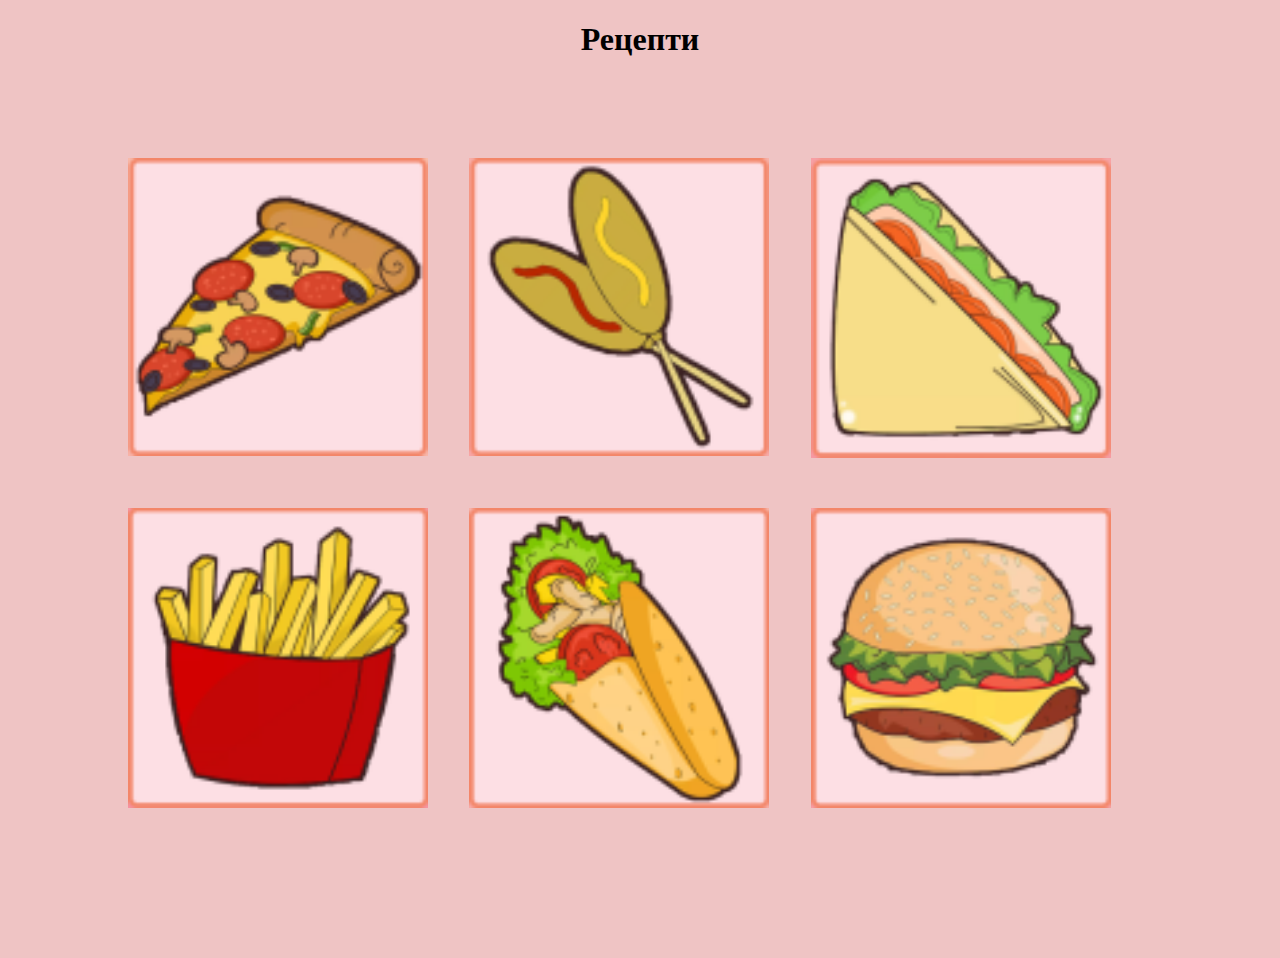
<file: recepti.html>
<!DOCTYPE html>
<html>
    <head>
        <meta charset="utf-8">
        <meta http-equiv="X-UA-Compatible" content="IE=edge">
        <title>Рецепти</title>
        <meta name="description" content="">
        <meta name ="viewport" content="width=device-width, initial-scale=1">
        <link rel="stylesheet" href="styleRec.css">
    </head>
    <body>
        <h1>Рецепти</h1>
        <main>
        
            <a href="pizza/pizza.html" target="_blank" ><img src="pizza.png" id="piz"></a>
            <a href="corndog/corndog.html" target="_blank"><img src="Corndog.png"></a>
            <a href="djob/djob.html" target="_blank"><img src="Job.png"></a>
            <a href="kartofi/kartofi.html" target="_blank"><img src="Kartofi.png"></a>
            <a href="duner/duner.html" target="_blank"><img src="duner.png"></a>
            <a href="burger/burger.html" target="_blank"><img src="burger.png"></a>
        </main>
    </body>
</html>
</file>
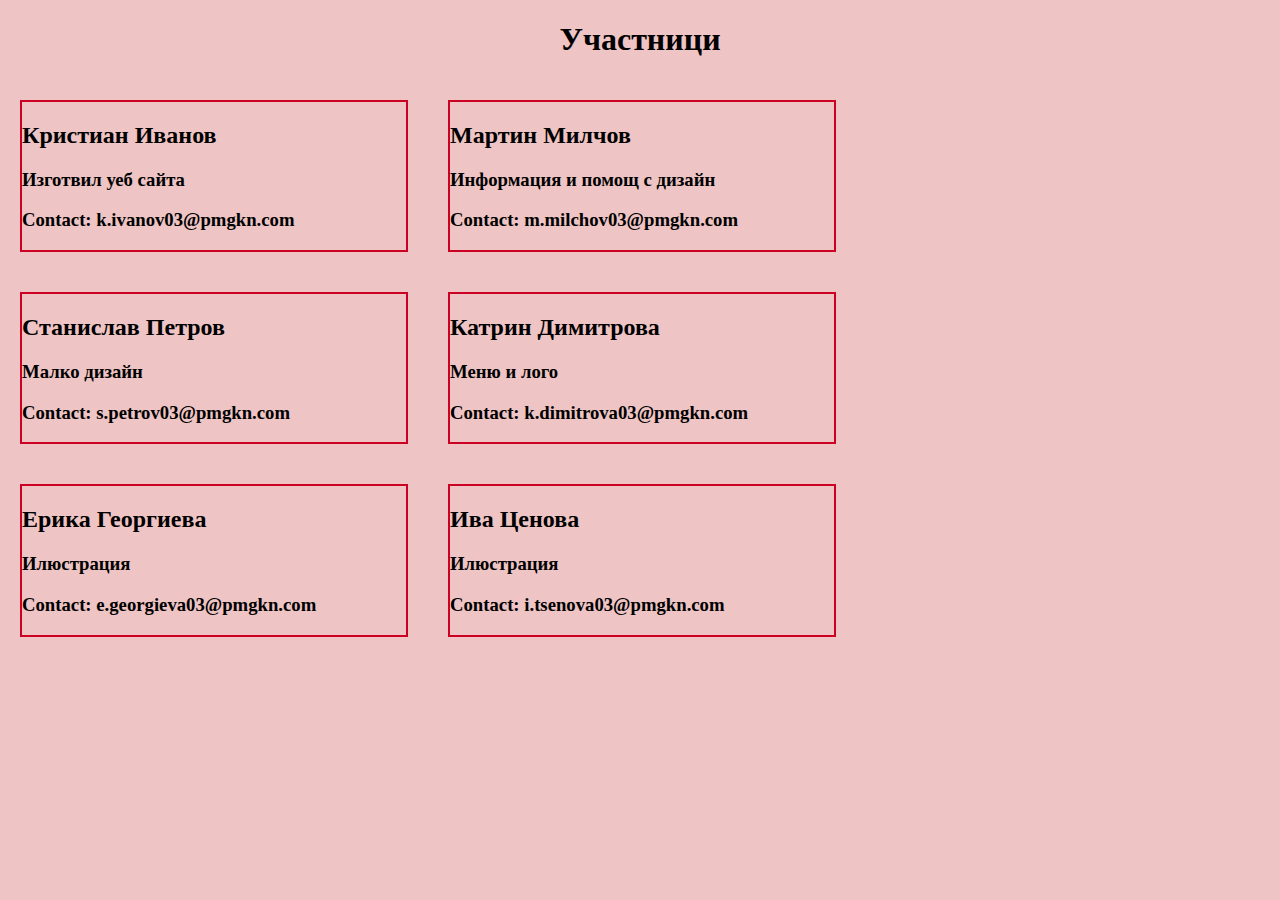
<file: uchasnucu.html>
<!DOCTYPE html>
<html>
    <head>
        <meta charset="utf-8">
        <meta http-equiv="X-UA-Compatible" content="IE=edge">
        <title>Участници</title>
        <meta name="description" content="">
        <meta name ="viewport" content="width=device-width, initial-scale=1">
        <link rel="stylesheet" href="uchasniciStyle.css">
    </head>
    <body>
        <h1>Участници</h1>
        <main>
            <div class="kris tm">
                <h2>Кристиан Иванов</h2>
                <h3>Изготвил уеб сайта</h3>
                <h3>Contact: k.ivanov03@pmgkn.com</h3>
            </div>
            <div class="michi tm">
                <h2>Мартин Милчов</h2>
                <h3>Информация и помощ с дизайн</h3>
                <h3>Contact: m.milchov03@pmgkn.com</h3>
            </div>
            <div class="clashera tm">
                <h2>Станислав Петров</h2>
                <h3>Малко дизайн</h3>
                <h3>Contact: s.petrov03@pmgkn.com</h3>
            </div>
            <div class="katrin tm">
                <h2>Катрин Димитрова</h2>
                <h3>Меню и лого</h3>
                <h3>Contact: k.dimitrova03@pmgkn.com</h3>
            </div>
            <div class="erika tm">
                <h2>Ерика Георгиева</h2>
                <h3>Илюстрация</h3>
                <h3>Contact: e.georgieva03@pmgkn.com</h3>
            </div>
            <div class="iva tm">
                <h2>Ива Ценова</h2>
                <h3>Илюстрация</h3>
                <h3>Contact: i.tsenova03@pmgkn.com</h3>
            </div>

            
        </main>
    </body>

</html>
</file>
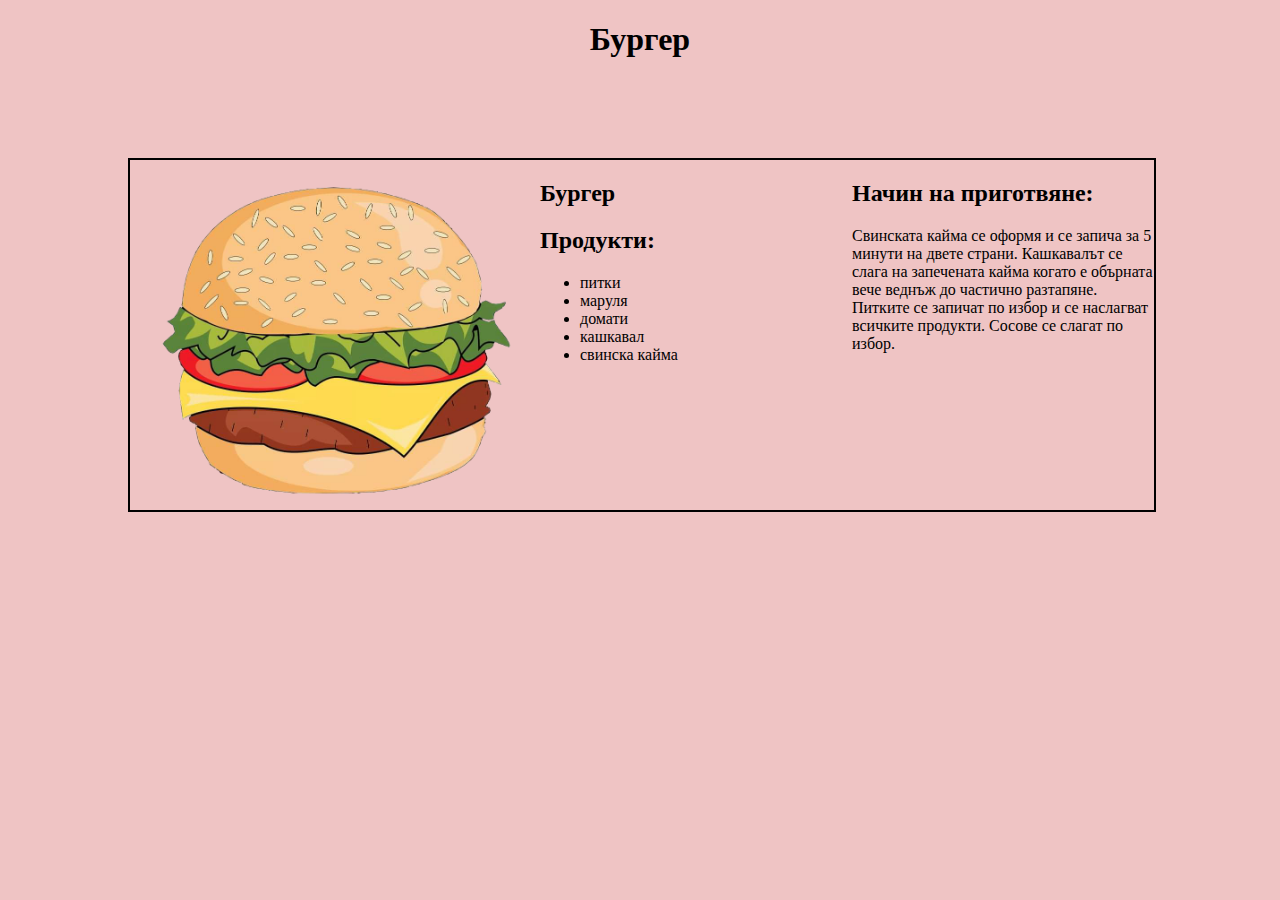
<file: burger/burger.html>
<!DOCTYPE html>
<html>
    <head>
        <meta charset="utf-8">
        <meta http-equiv="X-UA-Compatible" content="IE=edge">
        <title>Бургер</title>
        <meta name="description" content="">
        <meta name ="viewport" content="width=device-width, initial-scale=1">
        <link rel="stylesheet" href="burgerStyle.css">
    </head>
    <body>
        <main>
            <h1>Бургер</h1>
            <div class="info">
                <div class="photo">
                    <img src="burger.png">
                </div>
                <div class="sustavki">
                    <h2>Бургер</h2>
                    <h2>Продукти:</h2>
                    <ul>
                        <li>питки</li>
                        <li>маруля</li>
                        <li>домати</li>
                        <li>кашкавал</li>
                        <li>свинска кайма</li>
                        
                        
                        
                    </ul>

                </div>
                <div class = "nachin">
                    <h2>Начин на приготвяне:</h2>
                    <p>Свинската кайма се оформя и се запича за 5 минути на двете страни. Кашкавалът се слага на запечената кайма когато е обърната вече веднъж до частично разтапяне. Питките се запичат по избор и се наслагват всичките продукти. Сосове се слагат по избор.</p>
                    
                </div>
            </div>
        </main>
        
        
        
        
        
    </body>
</html>
</file>
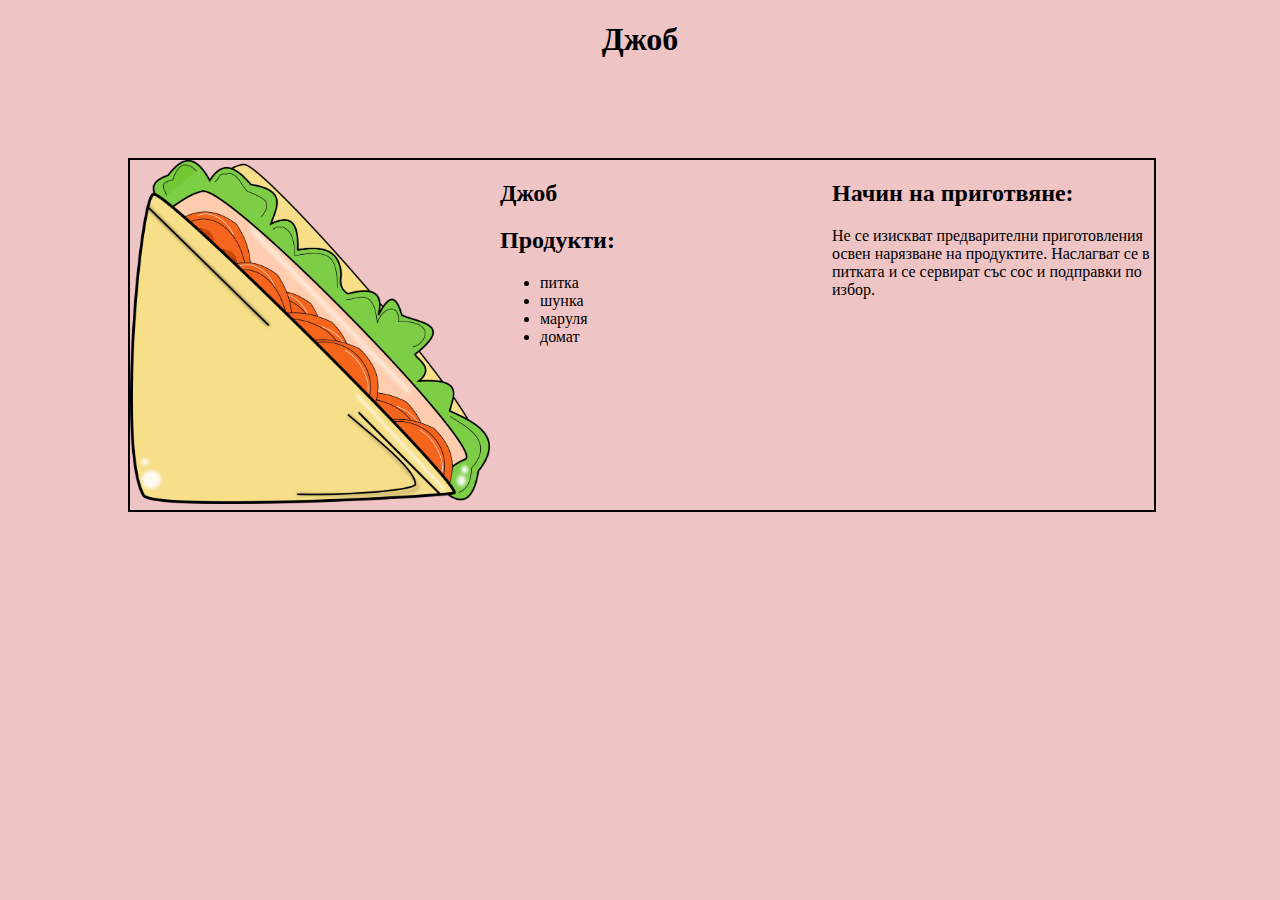
<file: djob/djob.html>
<!DOCTYPE html>
<html>
    <head>
        <meta charset="utf-8">
        <meta http-equiv="X-UA-Compatible" content="IE=edge">
        <title>Джоб</title>
        <meta name="description" content="">
        <meta name ="viewport" content="width=device-width, initial-scale=1">
        <link rel="stylesheet" href="djobStyle.css">
    </head>
    <body>
        <main>
            <h1>Джоб</h1>
            <div class="info">
                <div class="photo">
                    <img src="received_191982429375053.png">
                </div>
                <div class="sustavki">
                    <h2>Джоб</h2>
                    <h2>Продукти:</h2>
                    <ul>
                        <li>питка</li>
                        <li>шунка</li>
                        <li>маруля</li>
                        <li>домат</li>
                        
                        
                    </ul>

                </div>
                <div class = "nachin">
                    <h2>Начин на приготвяне:</h2>
                    <p>Не се изискват предварителни приготовления освен нарязване на продуктите. Наслагват се в питката и се сервират със сос и подправки по избор.</p>
                    
                </div>
            </div>
        </main>
        
        
        
        
        
    </body>
</html>
</file>
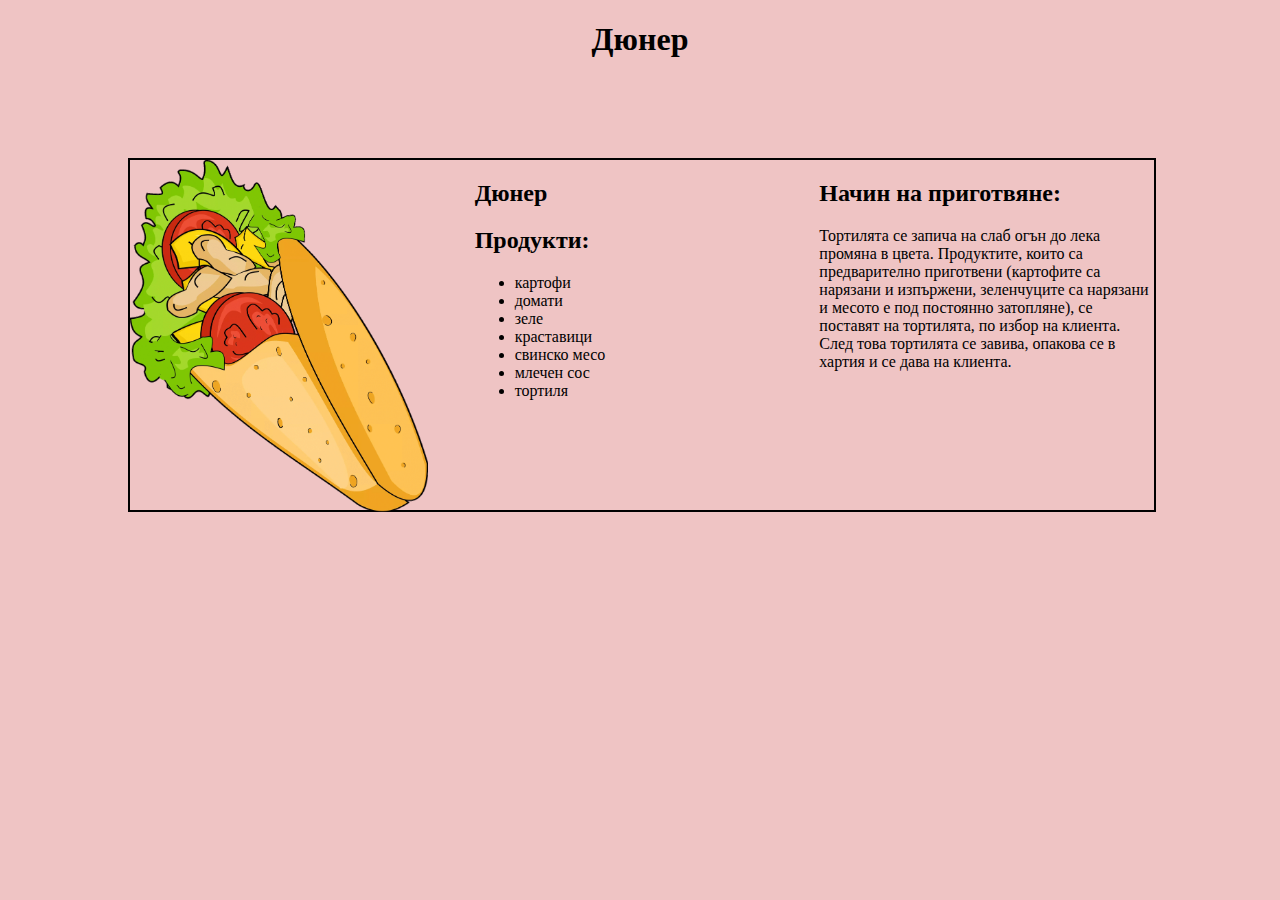
<file: duner/duner.html>
<!DOCTYPE html>
<html>
    <head>
        <meta charset="utf-8">
        <meta http-equiv="X-UA-Compatible" content="IE=edge">
        <title>Дюнер</title>
        <meta name="description" content="">
        <meta name ="viewport" content="width=device-width, initial-scale=1">
        <link rel="stylesheet" href="dunerStyle.css">
    </head>
    <body>
        <main>
            <h1>Дюнер</h1>
            <div class="info">
                <div class="photo">
                    <img src="received_2985381771699172.gif">
                </div>
                <div class="sustavki">
                    <h2>Дюнер</h2>
                    <h2>Продукти:</h2>
                    <ul>
                        <li>картофи</li>
                        <li>домати</li>
                        <li>зеле</li>
                        <li>краставици</li>
                        <li>свинско месо</li>
                        <li>млечен сос </li>
                        <li>тортиля</li>
                        
                    </ul>

                </div>
                <div class = "nachin">
                    <h2>Начин на приготвяне:</h2>
                    <p>Тортилята се запича на слаб огън до лека промяна в цвета. Продуктите, които са предварително приготвени (картофите са нарязани и изпържени, зеленчуците са нарязани и месото е под постоянно затопляне), се поставят на тортилята, по избор на клиента. След това тортилята се завива, опакова се в хартия и се дава на клиента.</p>
                    
                </div>
            </div>
        </main>
        
        
        
        
        
    </body>
</html>
</file>
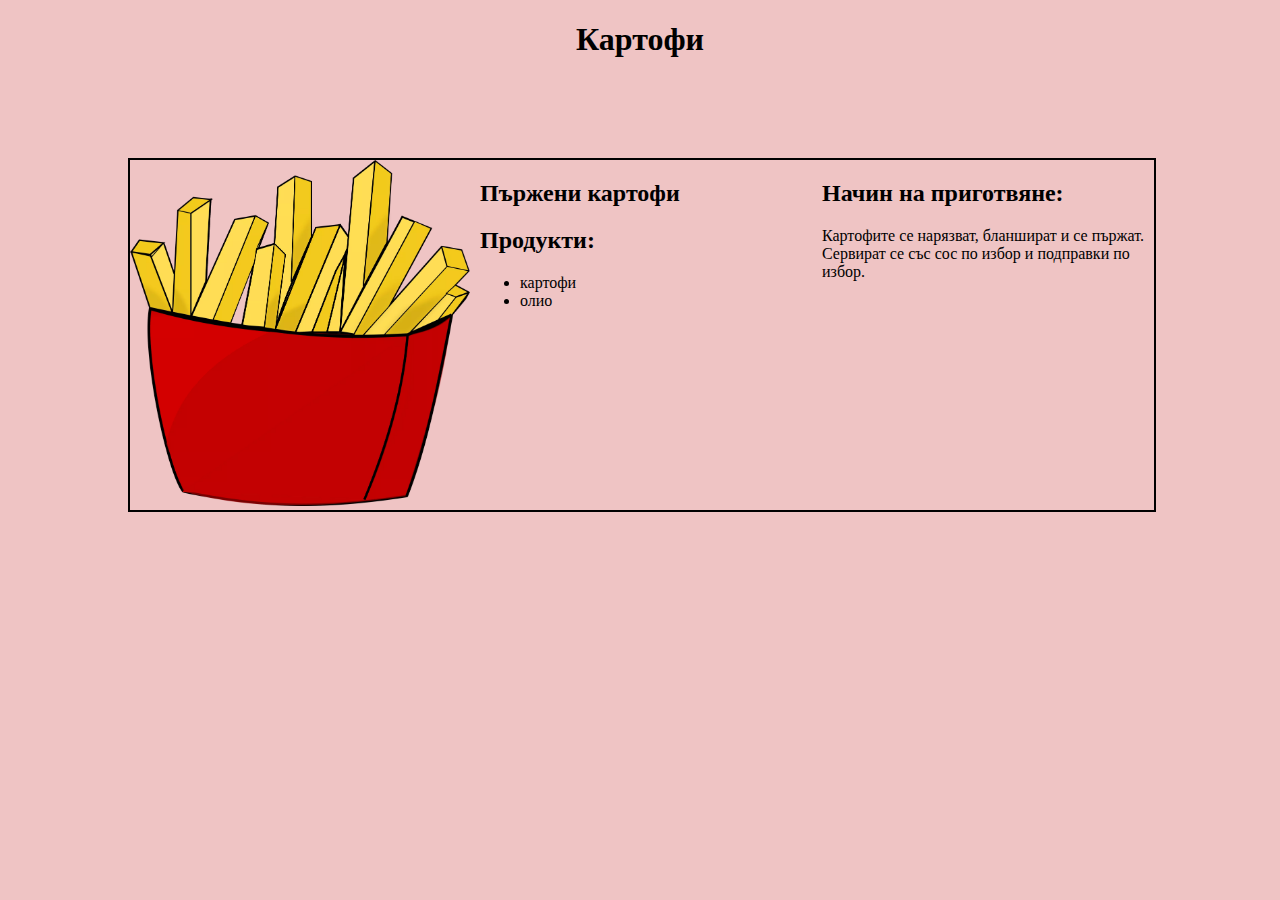
<file: kartofi/kartofi.html>
<!DOCTYPE html>
<html>
    <head>
        <meta charset="utf-8">
        <meta http-equiv="X-UA-Compatible" content="IE=edge">
        <title>Картофи</title>
        <meta name="description" content="">
        <meta name ="viewport" content="width=device-width, initial-scale=1">
        <link rel="stylesheet" href="kartofiStyle.css">
    </head>
    <body>
        <main>
            <h1>Картофи</h1>
            <div class="info">
                <div class="photo">
                    <img src="received_1392517814448533.png">
                </div>
                <div class="sustavki">
                    <h2>Пържени картофи</h2>
                    <h2>Продукти:</h2>
                    <ul>
                        <li>картофи</li>
                        <li>олио</li>
                        
                    </ul>

                </div>
                <div class = "nachin">
                    <h2>Начин на приготвяне:</h2>
                    <p>Картофите се нарязват, бланшират и се пържат. Сервират се със сос по избор и подправки по избор.</p>
                    
                </div>
            </div>
        </main>
        
        
        
        
    </body>
</html>
</file>
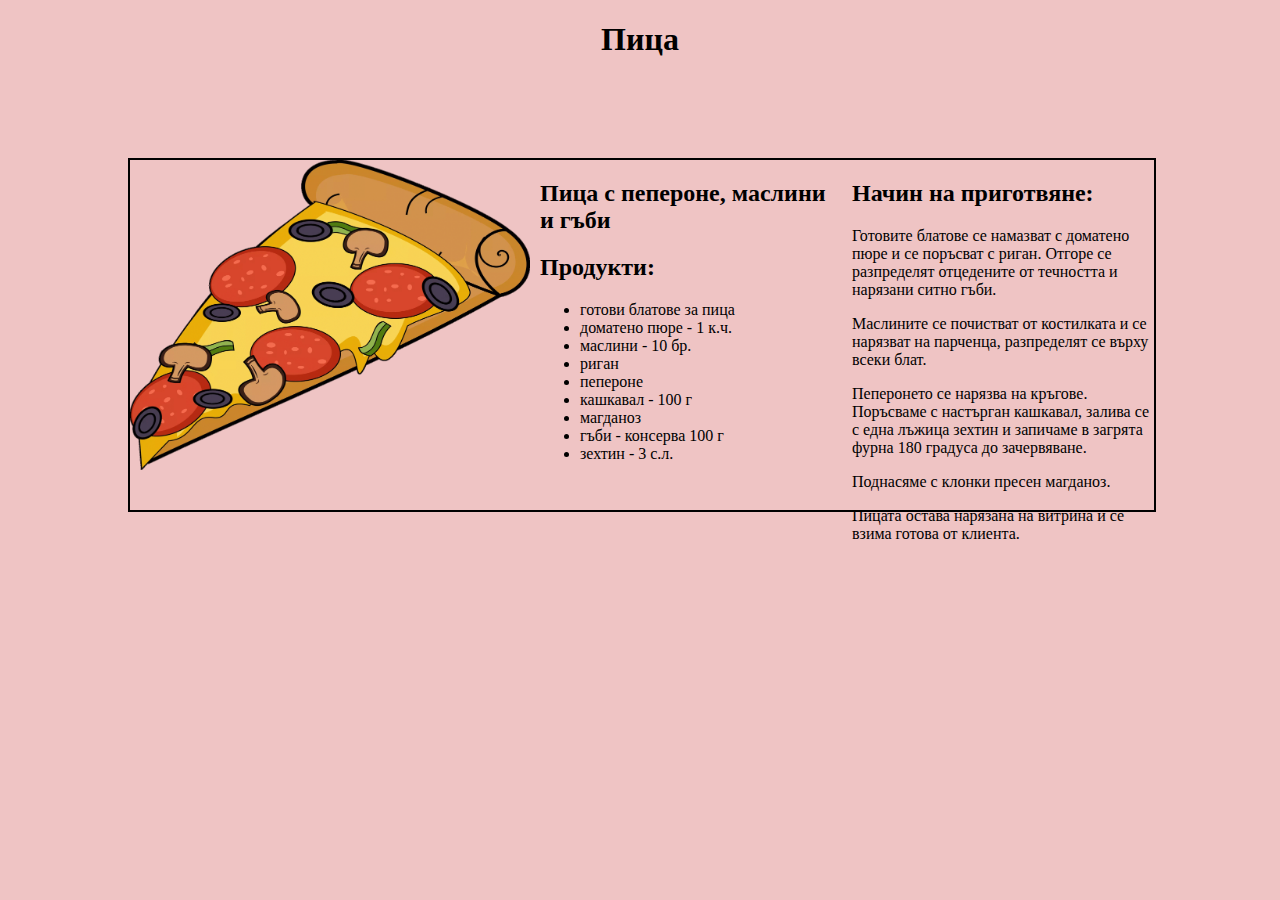
<file: pizza/pizza.html>
<!DOCTYPE html>
<html>
    <head>
        <meta charset="utf-8">
        <meta http-equiv="X-UA-Compatible" content="IE=edge">
        <title>Пица</title>
        <meta name="description" content="">
        <meta name ="viewport" content="width=device-width, initial-scale=1">
        <link rel="stylesheet" href="pizzaStyle.css">
    </head>
    <body>
        <main>
            <h1>Пица</h1>
            <div class="info">
                <div class="photo">
                    <img src="received_1140569709762010.gif">
                </div>
                <div class="sustavki">
                    <h2>Пица с пепероне, маслини и гъби</h2>
                    <h2>Продукти:</h2>
                    <ul>
                        <li>готови блатове за пица</li>
                        <li>доматено пюре - 1 к.ч.</li>
                        <li>маслини - 10 бр.</li>
                        <li>риган</li>
                        <li>пепероне</li>
                        <li>кашкавал - 100 г </li>
                        <li>магданоз</li>
                        <li>гъби - консерва 100 г </li>
                        <li>зехтин - 3 с.л.</li>
                    </ul>

                </div>
                <div class = "nachin">
                    <h2>Начин на приготвяне:</h2>
                    <p>Готовите блатове се намазват с доматено пюре и се поръсват с риган. Отгоре се разпределят отцедените от течността и нарязани ситно гъби.</p>
                    <p>Маслините се почистват от костилката и се нарязват на парченца, разпределят се върху всеки блат.</p>
                    <p>Пеперонето се нарязва на кръгове. Поръсваме с настърган кашкавал, залива се с една лъжица зехтин и запичаме в загрята фурна 180 градуса до зачервяване.</p>
                    <p>Поднасяме с клонки пресен магданоз.</p>
                    <p>Пицата остава нарязана на витрина и се взима готова от клиента.</p>
                </div>
            </div>
        </main>
        
        
        
        
    </body>
</html>
</file>
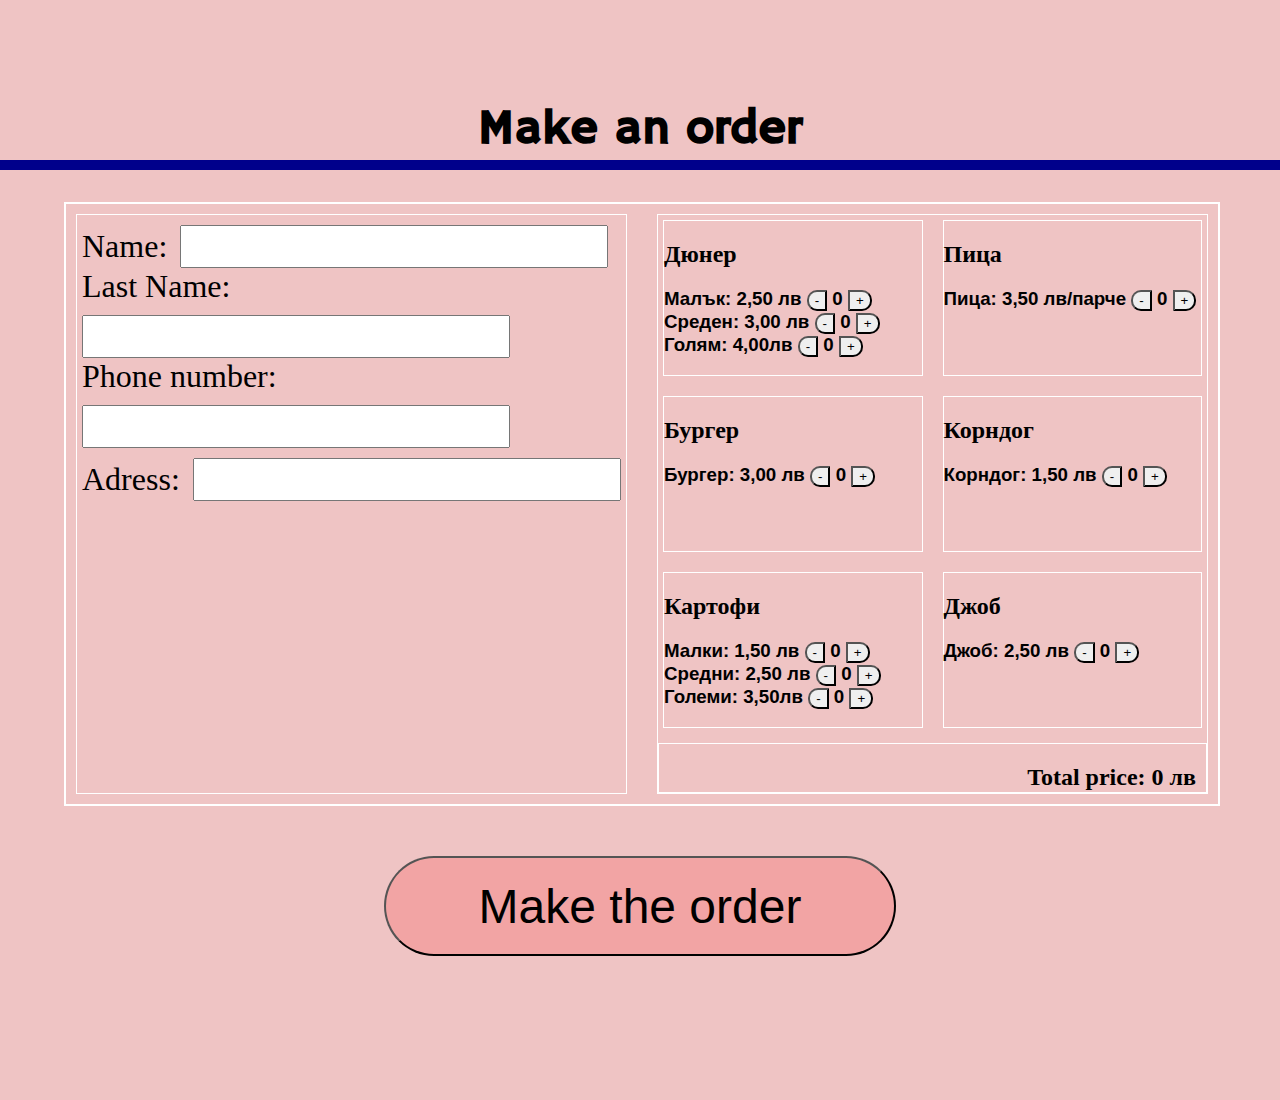
<file: purchase/purchase.html>
<!DOCTYPE html>
<html>
    <head>
        <meta charset="utf-8">
        <meta http-equiv="X-UA-Compatible" content="IE=edge">
        <title>Make a purchase </title>
        <meta name="description" content="">
        <meta name ="viewport" content="width=device-width, initial-scale=1">
        <link rel="stylesheet" href="purchaseStyle.css">
        <link rel="preconnect" href="https://fonts.gstatic.com">
        <link href="https://fonts.googleapis.com/css2?family=Hammersmith+One&display=swap" rel="stylesheet">
    </head>
    <body>

        <h1>Make an order</h1>
        <main>
            <form>
                <label for="name" class = "info">Name: </label>
                <input type="text" id ="name" class = "info">
                <br>
                <label for="lastname" class = "info">Last Name: </label>
                <input type="text" id ="lastname" class = "info">
                <br>
                <label for="phone" class = "info">Phone number: </label>
                <input type="text" id ="phone" class = "info">
                <br>
                <label for="adress" class = "info">Adress: </label>
                <input type="text" id ="adress" class = "info">
                <br>
                
                
                
            </form>
            <div class ="food">
                <div class="duner">
                    <h2>Дюнер </h2>
                    <h3 class="maluk">Малък: 2,50 лв </h3 ><button class="maluk left" id="b1">-</button><h3 class="maluk count" id="c1"> 0 </h3><button class="maluk right" id="b2">+</button>
                    <br>
                    <h3 class ="sreden">Среден: 3,00 лв </h3><button class="sreden left" id="b3">-</button><h3 class="sreden count" id="c2"> 0 </h3><button class="sreden right" id="b4">+</button>
                    <br>
                    <h3 class="golqm">Голям: 4,00лв </h3><button class="golqm left" id="b5">-</button><h3 class="golqm count" id="c3"> 0 </h3><button class="golqm right"id="b6">+</button>
                </div>
                <div class="pizza">
                    <h2>Пица</h2>
                    <h3 class="piza">Пица: 3,50 лв/парче  </h3><button class="piza left" id="b7">-</button><h3 class="piza count" id="c4"> 0 </h3><button class="piza right" id="b8">+</button>

                </div>
                <div class = "burger">
                    <h2>Бургер</h2>
                    <h3 class="bur">Бургер: 3,00 лв  </h3><button class="bur left" id="b9">-</button><h3 class="bur count" id="c5"> 0 </h3><button class="bur right" id="b10">+</button>
                </div>
                <div class = "corndog">
                    <h2>Корндог</h2>
                    <h3 class="corn">Корндог: 1,50 лв  </h3><button class="corn left" id="b11">-</button><h3 class="corn count" id="c6"> 0 </h3><button class="corn right" id="b12">+</button>
                </div>
                <div class="duner">
                    <h2>Картофи </h2>
                    <h3 class="maluk">Малки: 1,50 лв </h3 ><button class="maluk left" id="b13">-</button><h3 class="maluk count" id="c7"> 0 </h3><button class="maluk right" id="b14">+</button>
                    <br>
                    <h3 class ="sreden">Средни: 2,50 лв </h3><button class="sreden left" id="b15">-</button><h3 class="sreden count" id="c8"> 0 </h3><button class="sreden right" id="b16">+</button>
                    <br>
                    <h3 class="golqm">Големи: 3,50лв </h3><button class="golqm left" id="b17">-</button><h3 class="golqm count" id="c9"> 0 </h3><button class="golqm right" id="b18">+</button>
                </div>
                <div class = "corndog">
                    <h2>Джоб</h2>
                    <h3 class="corn">Джоб: 2,50 лв  </h3><button class="corn left" id="b19">-</button><h3 class="corn count" id="c10"> 0 </h3><button class="corn right" id="b20">+</button>
                </div>
                <div class="sum">
                    <h2 class="total" id="total">Total price: 0 лв</h2>
                </div> 
            </div>
        </main>
        <div class="finalize">
            <a href="#"><button class="final" id="final">Make the order</button></a>
        </div>
        
        
        
        
        
        <script src = "purchase.js" async></script>
    </body>
</html>
</file>
<file: styleRec.css>
html, body{
    padding: 0;
    margin: 0;
    background-color: #EFC4C4;
}
h1{
    text-align: center;
}

main{
    display: grid;
    grid-template-rows: repeat(2, 1fr);
    grid-template-columns: repeat(3, 1fr);
    width: 80%;
    height: 700px;
    margin: 100px 10%;
    
    justify-content: center;
}
a{
    width: 90%;
}
img{
    width: 300px;
}
@media only screen and (max-width: 480px) {
    img{
        width: 100px;
    }

    main{
        margin: 50px 10%;
        height: 350px;
    }
    
    
  }
</file>
<file: uchasniciStyle.css>
html, body{
    margin: 0;
    padding: 0;
    background-color: #EFC4C4;
}
h1{
    text-align: center;
}
main{
    display: flex;
    width: 100%;
    flex-wrap: wrap;
}
.tm{
    border: 2px solid #CB0022;
    width: 30%;
    margin: 20px;
}
@media only screen and (max-width: 600px) {
    .tm{
        width: 300px
    }
    
    
  }
</file>
<file: burger/burgerStyle.css>
html, body{
    padding: 0;
    margin: 0;
    background-color: #EFC4C4;
    
}
h1{
    text-align: center;
}
.info{
    width: 80%;
    height: 350px;
    border: 2px solid black;
    margin: 100px 10%;
    display: grid;
    grid-template-columns: repeat(3,1fr);
    grid-template-rows: repeat(1, 1fr);
    grid-gap: 10px;
    
}
img{
    width:400px;
    height: auto;
}

.sustavki{
    grid-row: 1/span 2;
    grid-column: 2/span 1;
    
}
.nachin{
    grid-column: 3/span 1;
    grid-row: 1/ span 2;
    
}
@media only screen and (max-width: 480px) {
    .info{
        grid-template-columns: 1fr;
        grid-template-rows: repeat(3,1fr);
        height: 1000px;
    }
    img{
        width: 290px;
        margin: 1px 10%;
    }
    .sustavki{
        grid-row: 2/span 1;
        grid-column: 1/span 1;
        
    }
    .nachin{
        grid-column: 1/span 1;
        grid-row: 3/ span 1;
        
    }
    
    
  }
</file>
<file: djob/djobStyle.css>
html, body{
    padding: 0;
    margin: 0;
    background-color: #EFC4C4;
}
h1{
    text-align: center;
}
.info{
    width: 80%;
    height: 350px;
    border: 2px solid black;
    margin: 100px 10%;
    display: grid;
    grid-template-columns: repeat(3,1fr);
    grid-template-rows: repeat(1, 1fr);
    grid-gap: 10px;
    
}
img{
    width:360px;
    height: auto;
}

.sustavki{
    grid-row: 1/span 2;
    grid-column: 2/span 1;
    
}
.nachin{
    grid-column: 3/span 1;
    grid-row: 1/ span 2;
    
}
@media only screen and (max-width: 480px) {
    .info{
        grid-template-columns: 1fr;
        grid-template-rows: repeat(3,1fr);
        height: 1000px;
    }
    img{
        width: 280px;
        margin: 1px 10%;
    }
    .sustavki{
        grid-row: 2/span 1;
        grid-column: 1/span 1;
        
    }
    .nachin{
        grid-column: 1/span 1;
        grid-row: 3/ span 1;
        
    }
    
    
  }
</file>
<file: duner/dunerStyle.css>
html, body{
    padding: 0;
    margin: 0;
    background-color: #EFC4C4;
}
h1{
    text-align: center;
}
.info{
    width: 80%;
    height: 350px;
    border: 2px solid black;
    margin: 100px 10%;
    display: grid;
    grid-template-columns: repeat(3,1fr);
    grid-template-rows: repeat(1, 1fr);
    grid-gap: 10px;
    
}
img{
    width:298px;
    height: auto;
}

.sustavki{
    grid-row: 1/span 2;
    grid-column: 2/span 1;
    
}
.nachin{
    grid-column: 3/span 1;
    grid-row: 1/ span 2;
    
}
@media only screen and (max-width: 480px) {
    .info{
        grid-template-columns: 1fr;
        grid-template-rows: repeat(3,1fr);
        height: 1000px;
    }
    img{
        width: 280px;
        margin: 1px 10%;
    }
    .sustavki{
        grid-row: 2/span 1;
        grid-column: 1/span 1;
        
    }
    .nachin{
        grid-column: 1/span 1;
        grid-row: 3/ span 1;
        
    }
    
    
  }
</file>
<file: kartofi/kartofiStyle.css>
html, body{
    padding: 0;
    margin: 0;
    background-color: #EFC4C4;
}
h1{
    text-align: center;
}
.info{
    width: 80%;
    height: 350px;
    border: 2px solid black;
    margin: 100px 10%;
    display: grid;
    grid-template-columns: repeat(3,1fr);
    grid-template-rows: repeat(1, 1fr);
    grid-gap: 10px;
    
}
img{
    width:340px;
    height: auto;
}

.sustavki{
    grid-row: 1/span 2;
    grid-column: 2/span 1;
    
}
.nachin{
    grid-column: 3/span 1;
    grid-row: 1/ span 2;
    
}
@media only screen and (max-width: 480px) {
    .info{
        grid-template-columns: 1fr;
        grid-template-rows: repeat(3,1fr);
        height: 1000px;
    }
    img{
        width: 280px;
        margin: 1px 10%;
    }
    .sustavki{
        grid-row: 2/span 1;
        grid-column: 1/span 1;
        
    }
    .nachin{
        grid-column: 1/span 1;
        grid-row: 3/ span 1;
        
    }
    
    
  }
</file>
<file: pizza/pizzaStyle.css>
html, body{
    padding: 0;
    margin: 0;
    background-color: #EFC4C4;
}
h1{
    text-align: center;
}
.info{
    width: 80%;
    height: 350px;
    border: 2px solid black;
    margin: 100px 10%;
    display: grid;
    grid-template-columns: repeat(3,1fr);
    grid-template-rows: repeat(1, 1fr);
    grid-gap: 10px;
    
}
img{
    width:400px;
    height: auto;
}

.sustavki{
    grid-row: 1/span 2;
    grid-column: 2/span 1;
    
}
.nachin{
    grid-column: 3/span 1;
    grid-row: 1/ span 1;
    
}
@media only screen and (max-width: 480px) {
    .info{
        grid-template-columns: 1fr;
        grid-template-rows: repeat(3,1fr);
        height: 1150px;
    }
    img{
        width: 280px;
        margin: 1px 5%;
    }
    .sustavki{
        grid-row: 2/span 1;
        grid-column: 1/span 1;
        
    }
    .nachin{
        grid-column: 1/span 1;
        grid-row: 3/ span 1;
        
    }
    
    
  }
</file>
<file: purchase/purchaseStyle.css>
html, body{
    padding: 0;
    margin: 0;
    background-color: #EFC4C4;
    height: 1000px;
}
h1{
    text-align: center;
    font-family: 'Hammersmith One', sans-serif;
    margin-top: 100px;
    font-size: 3em;
    border-bottom: 10px solid darkblue;
}
main{
    width: 90%;
    height: 600px;
    border: 2px solid white;
    margin-left: 5%;
    display: grid;
    grid-template-columns: repeat(2, 1fr);
    grid-gap: 10px;
    
}
form{
    border: 1px solid white;
    margin:10px;
    
    
}
.info{
    font-size: 2rem;
    margin-top: 10px;
    margin-left: 5px;
    
}
.food{
    display: grid;
    border: 1px solid white;
    margin:10px;
    grid-template-columns: repeat(2,1fr);
    grid-template-rows: repeat(3,1fr) 50px;
    grid-gap: 10px;
    
}
.duner{
    border: 1px solid white;
    margin: 5px;
}
.maluk{
    display: inline;
}
.sreden{
    display: inline;
}
.golqm{
    display: inline;
}
.pizza{
    border: 1px solid white;
    margin: 5px;
}

.piza{
    display: inline;
}
.burger{
    border: 1px solid white;
    margin: 5px;
}

.bur{
    display: inline;
}
.corndog{
    border: 1px solid white;
    margin: 5px;
}

.corn{
    display: inline;
}
.left{
    border-top-left-radius: 10px;
    border-bottom-left-radius: 10px;
}
.right{
    border-top-right-radius: 10px;
    border-bottom-right-radius: 10px;
}
.sum{
    grid-column: 1/span 2;
    border: 1px solid white;
    text-align: end;
}
.final{
    text-align: center;
    margin-top: 50px;
    width: 40%;
    height: 100px;
    font-size: 3rem;
    border-radius: 50px;

    background-color: #F2A4A4;
    font-family:'Lucida Sans', 'Lucida Sans Regular', 'Lucida Grande', 'Lucida Sans Unicode', Geneva, Verdana, sans-serif
}
.finalize{
    text-align: center;
}
.total{
    margin-right: 10px;
}
.hidden{
    visibility: hidden;
}
h3{
    font-family:'Gill Sans', 'Gill Sans MT', Calibri, 'Trebuchet MS', sans-serif
}
@media only screen and (max-width: 600px) {
    main{
        grid-template-columns: 1fr;
        grid-template-rows: repeat(2,1fr);
        height: 1800px;
    }
    .final{
        width: 380px;
    }
    .info{
        font-size: 1rem;
        margin-top: 20px;
    }
    .food{
        grid-column: 1;
        grid-row: repeat(6, 1fr) 50px;
        justify-content: center;
    }
  }
</file>
